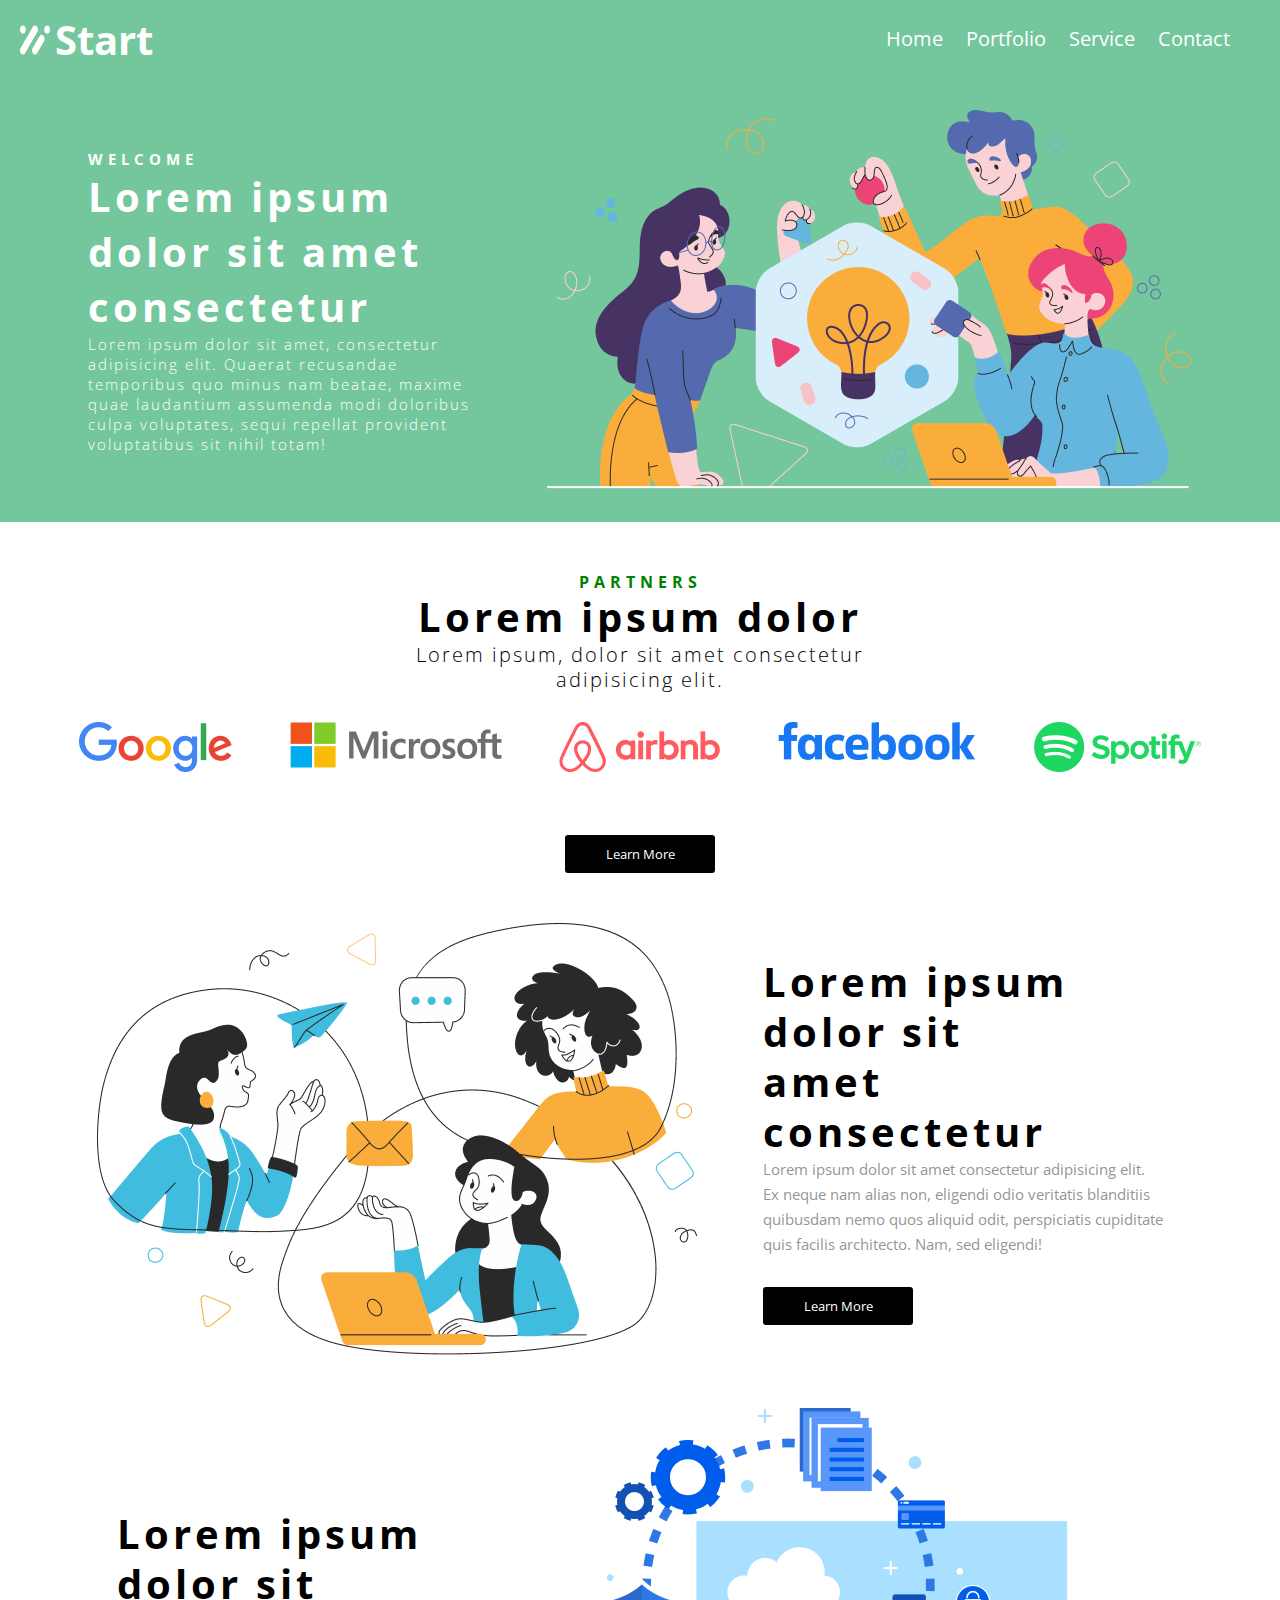
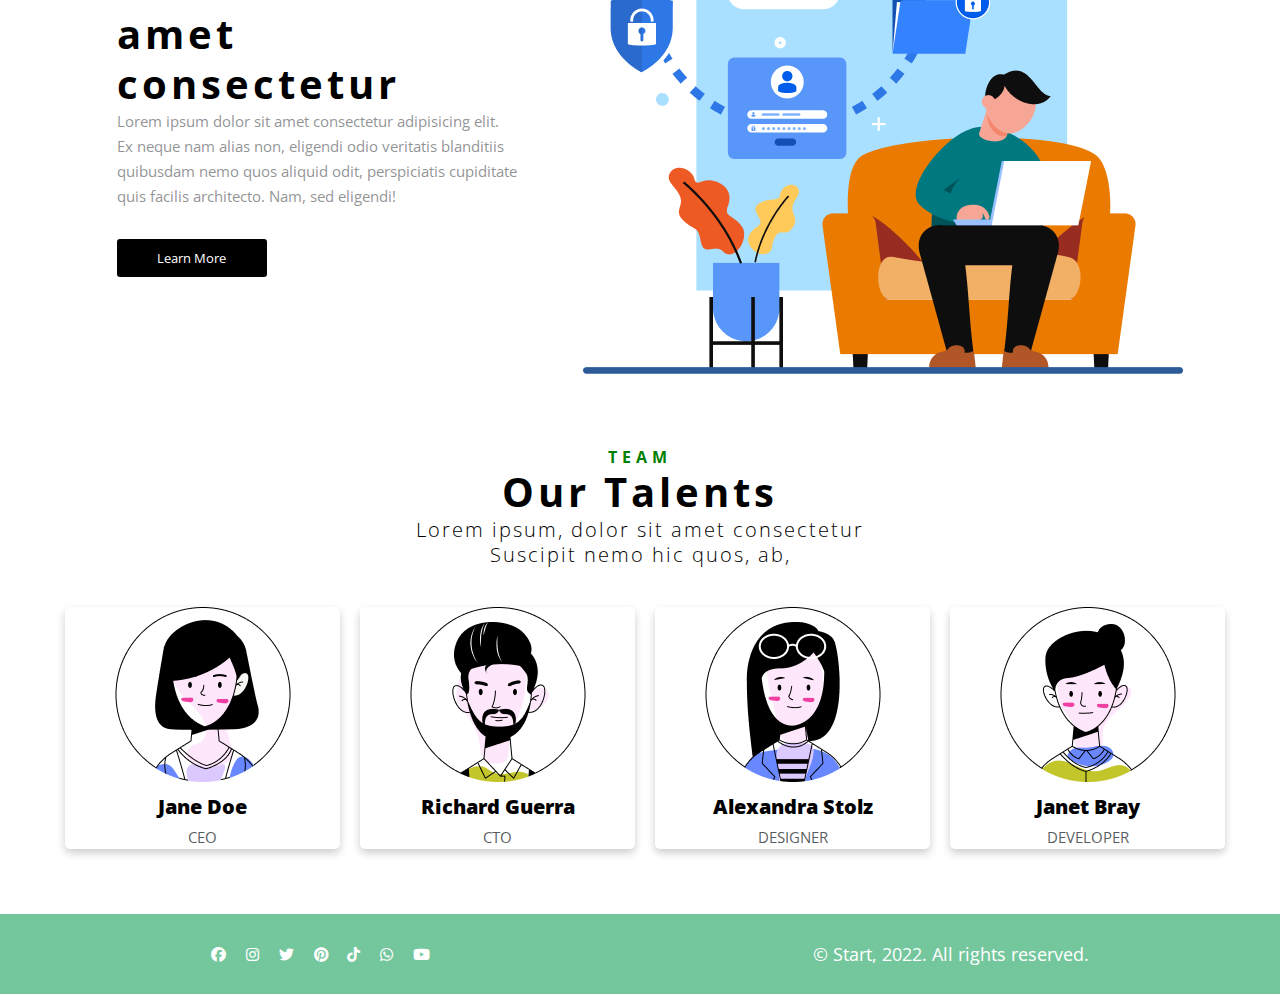
<file: index.html>
<!DOCTYPE html>
<html lang="en">

<head>
    <meta charset="UTF-8">
    <meta name="viewport" content="width=device-width, initial-scale=1.0">
    <title>Document</title>

    <!-- font-awesome -->
    <link rel="stylesheet" href="https://cdnjs.cloudflare.com/ajax/libs/font-awesome/6.5.1/css/all.min.css">

    <!-- styles.css -->
    <link rel="stylesheet" href="styles.css">
    <link rel="stylesheet" href="custom.css">
</head>

<body>

    <!-- header -->
    <header>
        <a href="" class="logo"><img src="images/Group 1.png" alt="">Start</a>

        <nav>
            <input type="checkbox" id="check">
            <label for="check" class="checkbtn">
                <img src="images/list 1.png">
            </label>
            <ul>
                <li><a href="index.html">Home</a></li>
                <li><a href="portfolio.html">Portfolio</a></li>
                <li><a href="service.html">Service</a></li>
                <li><a href="contact.html">Contact</a></li>
            </ul>
        </nav>
    </header>

    <!-- about container -->
    <div class="main">
        <div class="about">
            <h6>WELCOME</h6>
            <h4>Lorem ipsum dolor sit amet consectetur</h4>
            <p>Lorem ipsum dolor sit amet, consectetur adipisicing elit. Quaerat recusandae temporibus quo minus nam
                beatae, maxime quae laudantium assumenda modi doloribus culpa voluptates, sequi repellat provident
                voluptatibus sit nihil totam!</p>
        </div>
        <div>
            <img src="images/Group.png" alt="">
        </div>
    </div>

    <!-- company partners -->

    <div class="partners">
        <h6>PARTNERS</h6>
        <h4>Lorem ipsum dolor</h4>
        <p>Lorem ipsum, dolor sit amet consectetur <br> adipisicing elit.</p>
        <ul>
            <li><img src="images/img1.png" alt=""></li>
            <li><img src="images/img2.png" alt=""></li>
            <li><img src="images/img3.png" alt=""></li>
            <li><img src="images/img4.png" alt=""></li>
            <li><img src="images/img5.png" alt=""></li>
        </ul>
        <button>Learn More</button>
    </div>

    <!-- about  company -->
    <div class="learn">
        <div>
            <img src="images/Group2.png" alt="">
        </div>
        <div class="learn-more">
            <h4>Lorem ipsum dolor sit <br>amet consectetur</h4>
            <p>Lorem ipsum dolor sit amet consectetur adipisicing elit. Ex neque nam alias non, eligendi odio veritatis
                blanditiis quibusdam nemo quos aliquid odit, perspiciatis cupiditate quis facilis architecto. Nam, sed
                eligendi!</p>
            <button>Learn More</button>
        </div>
    </div>

    <div class="learn2">
        <div class="learn-more">
            <h4>Lorem ipsum dolor sit <br>amet consectetur</h4>
            <p>Lorem ipsum dolor sit amet consectetur adipisicing elit. Ex neque nam alias non, eligendi odio veritatis
                blanditiis quibusdam nemo quos aliquid odit, perspiciatis cupiditate quis facilis architecto. Nam, sed
                eligendi!</p>
            <button>Learn More</button>
        </div>
        <div>
            <img src="images/Group (1).png" alt="">
        </div>
    </div>

    <!-- team member -->

    <div class="team">
        <h6>TEAM</h6>
        <h4>
            Our Talents
        </h4>
        <p>Lorem ipsum, dolor sit amet consectetur <br>
            Suscipit nemo hic quos, ab,</p>
        <div class="cards">
            <div class="card">
                <img src="images/Group 14.png" alt="Avatar">
                <div class="container">
                    <h4><b>Jane Doe</b></h4>
                    <p>CEO</p>
                </div>
            </div>

            <div class="card">
                <img src="images/Group 15.png" alt="Avatar">
                <div class="container">
                    <h4><b>Richard Guerra</b></h4>
                    <p>CTO</p>
                </div>
            </div>

            <div class="card">
                <img src="images/Group 15 (1).png" alt="Avatar">
                <div class="container">
                    <h4><b>Alexandra Stolz</b></h4>
                    <p>DESIGNER</p>
                </div>
            </div>

            <div class="card">
                <img src="images/Group 15 (2).png" alt="Avatar">
                <div class="container">
                    <h4><b>Janet Bray</b></h4>
                    <p>DEVELOPER</p>
                </div>
            </div>
        </div>
    </div>

    <!-- footer -->

    <footer>
        <ul>
            <li><i class="fa-brands fa-facebook"></i></li>
            <li><i class="fa-brands fa-instagram"></i></li>
            <li><i class="fa-brands fa-twitter"></i></li>
            <li><i class="fa-brands fa-pinterest"></i></li>
            <li><i class="fa-brands fa-tiktok"></i></li>
            <li><i class="fa-brands fa-whatsapp"></i></li>
            <li><i class="fa-brands fa-youtube"></i></li>
        </ul>

        <p>© Start, 2022. All rights reserved.</p>
    </footer>



</body>

</html>
</file>
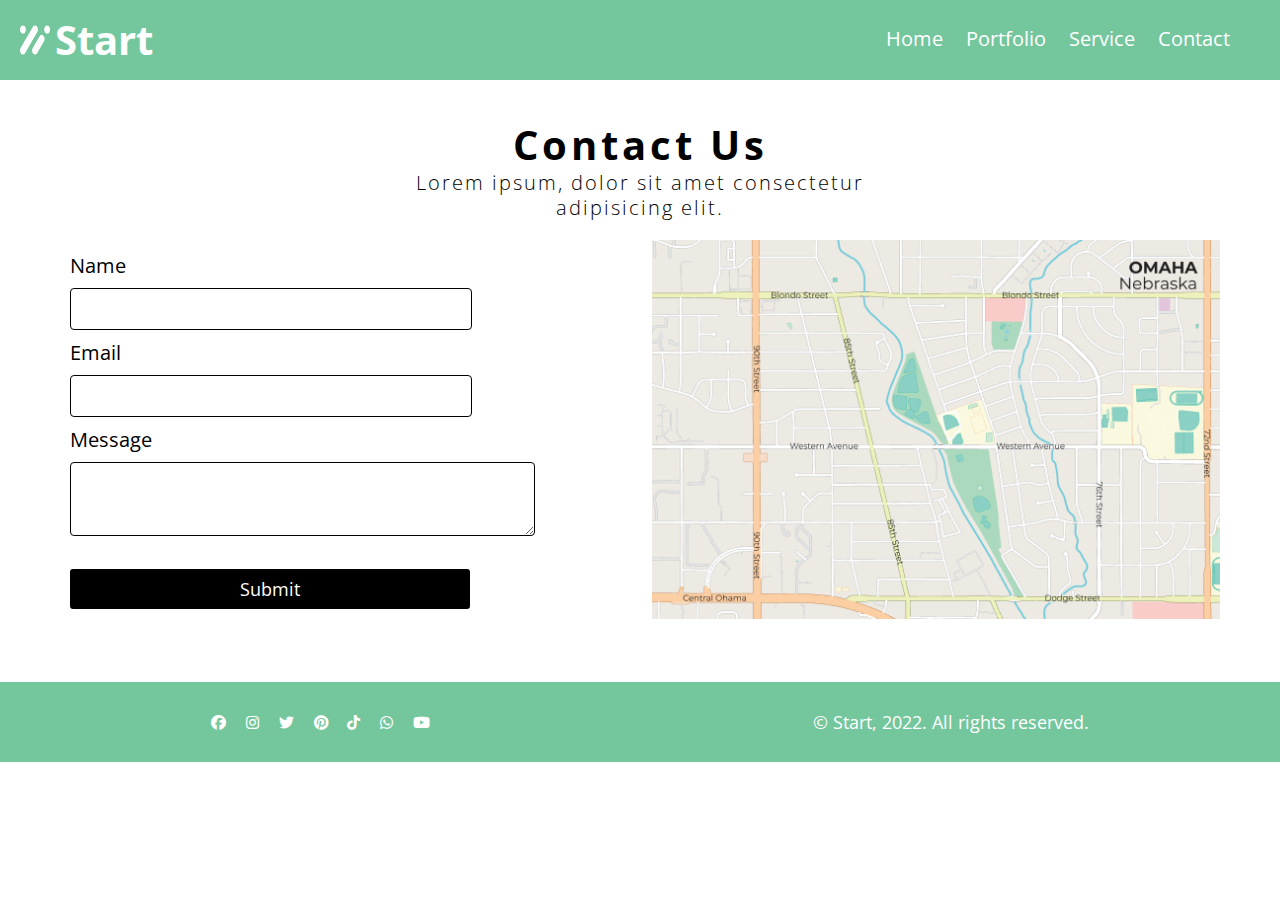
<file: contact.html>
<!DOCTYPE html>
<html lang="en">

<head>
    <meta charset="UTF-8">
    <meta name="viewport" content="width=device-width, initial-scale=1.0">
    <title>Document</title>

    <!-- font-awesome -->
    <link rel="stylesheet" href="https://cdnjs.cloudflare.com/ajax/libs/font-awesome/6.5.1/css/all.min.css">

    <!-- styles.css -->
    <link rel="stylesheet" href="styles.css">
    <link rel="stylesheet" href="custom.css">

</head>

<body>

    <header>
        <a href="" class="logo"><img src="images/Group 1.png" alt="">Start</a>

        <nav>
            <input type="checkbox" id="check">
            <label for="check" class="checkbtn">
                <img src="images/list 1.png">
            </label>
            <ul>
                <li><a href="index.html">Home</a></li>
                <li><a href="portfolio.html">Portfolio</a></li>
                <li><a href="service.html">Service</a></li>
                <li><a href="contact.html">Contact</a></li>
            </ul>
        </nav>
    </header>

    <div class="contact">
        <h4>
            Contact Us
        </h4>
        <p>Lorem ipsum, dolor sit amet consectetur <br>
            adipisicing elit.</p>

        <div class="details">
            <div class="form">
                <label for="">Name</label> <br>
                <input type="text"> <br>
                <label for="">Email</label> <br>
                <input type="text"> <br>
                <label for="">Message</label> <br>
                <textarea name="" id="" cols="56" rows="4"></textarea> <br>
                <button>Submit</button>
            </div>
            <div class="map">
                <img src="images/map.png" alt="">
            </div>

        </div>
    </div>

    <footer>
        <ul>
            <li><i class="fa-brands fa-facebook"></i></li>
            <li><i class="fa-brands fa-instagram"></i></li>
            <li><i class="fa-brands fa-twitter"></i></li>
            <li><i class="fa-brands fa-pinterest"></i></li>
            <li><i class="fa-brands fa-tiktok"></i></li>
            <li><i class="fa-brands fa-whatsapp"></i></li>
            <li><i class="fa-brands fa-youtube"></i></li>
        </ul>

        <p>© Start, 2022. All rights reserved.</p>
    </footer>

</body>

</html>
</file>
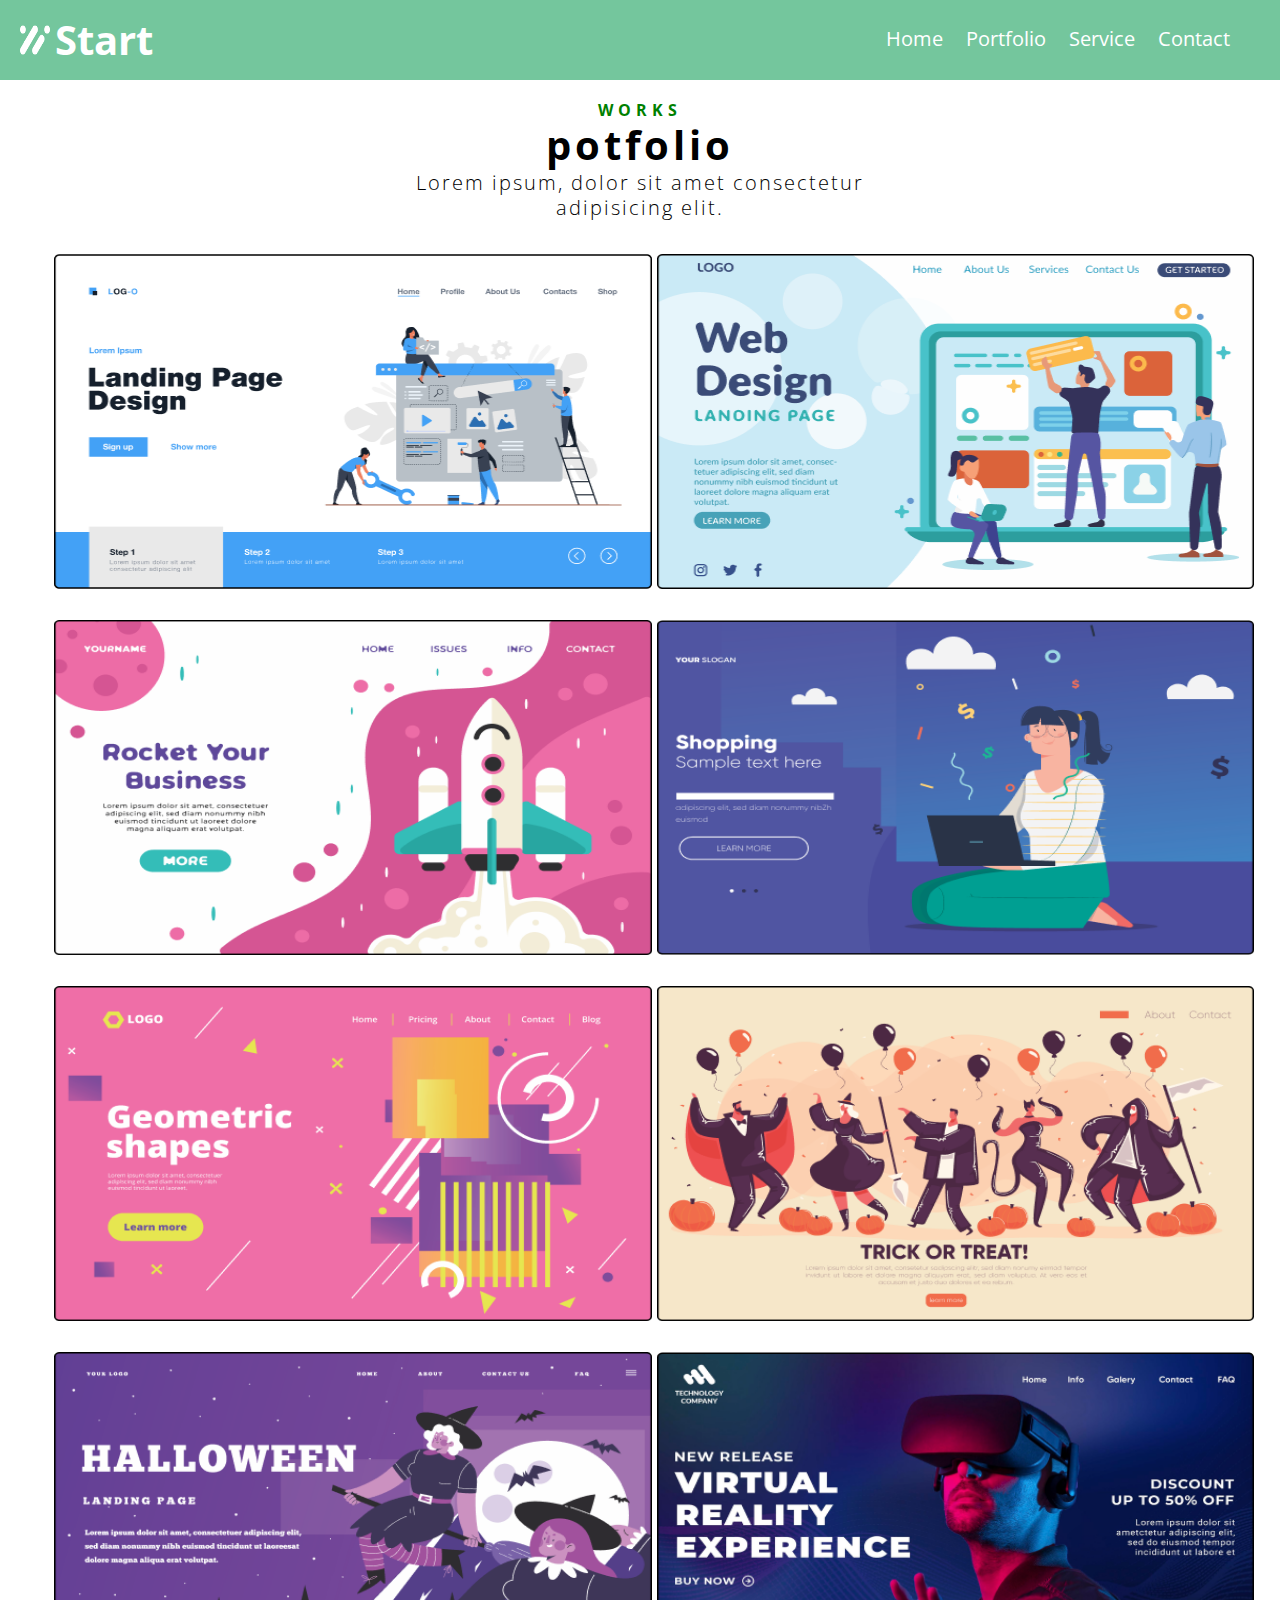
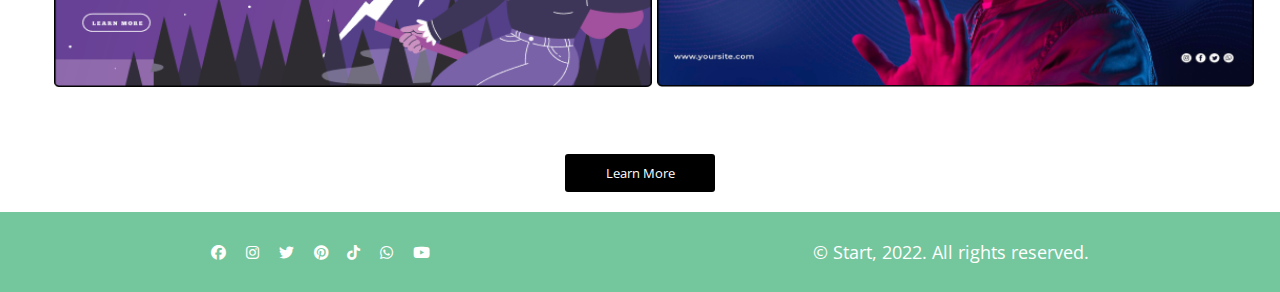
<file: portfolio.html>
<!DOCTYPE html>
<html lang="en">

<head>
    <meta charset="UTF-8">
    <meta name="viewport" content="width=device-width, initial-scale=1.0">
    <title>Document</title>

    <!-- font-awesome -->
    <link rel="stylesheet" href="https://cdnjs.cloudflare.com/ajax/libs/font-awesome/6.5.1/css/all.min.css">

     <!-- styles.css -->
    <link rel="stylesheet" href="styles.css">
    <link rel="stylesheet" href="custom.css">
</head>

<body>
    <header>
        <a href="" class="logo"><img src="images/Group 1.png" alt="">Start</a>

        <nav>
            <input type="checkbox" id="check">
            <label for="check" class="checkbtn">
                <img src="images/list 1.png">
            </label>
            <ul>
                <li><a href="index.html">Home</a></li>
                <li><a href="portfolio.html">Portfolio</a></li>
                <li><a href="service.html">Service</a></li>
                <li><a href="contact.html">Contact</a></li>
            </ul>
        </nav>
    </header>

    <div class="potfolio">
        <h6>WORKS</h6>
        <h4>
            potfolio
        </h4>
        <p>Lorem ipsum, dolor sit amet consectetur <br>
            adipisicing elit.</p>
        <div class="template">
            <li><img src="images/1.png" alt=""></li>
            <li><img src="images/2.png" alt=""></li>
            <li><img src="images/3.png" alt=""></li>
            <li><img src="images/4.png" alt=""></li>
            <li><img src="images/5.png" alt=""></li>
            <li><img src="images/6.png" alt=""></li>
            <li><img src="images/7.png" alt=""></li>
            <li><img src="images/8.png" alt=""></li>
        </div>

        <button>Learn More</button>
    </div>

    <footer>
        <ul>
            <li><i class="fa-brands fa-facebook"></i></li>
            <li><i class="fa-brands fa-instagram"></i></li>
            <li><i class="fa-brands fa-twitter"></i></li>
            <li><i class="fa-brands fa-pinterest"></i></li>
            <li><i class="fa-brands fa-tiktok"></i></li>
            <li><i class="fa-brands fa-whatsapp"></i></li>
            <li><i class="fa-brands fa-youtube"></i></li>
        </ul>

        <p>© Start, 2022. All rights reserved.</p>
    </footer>
</body>

</html>
</file>
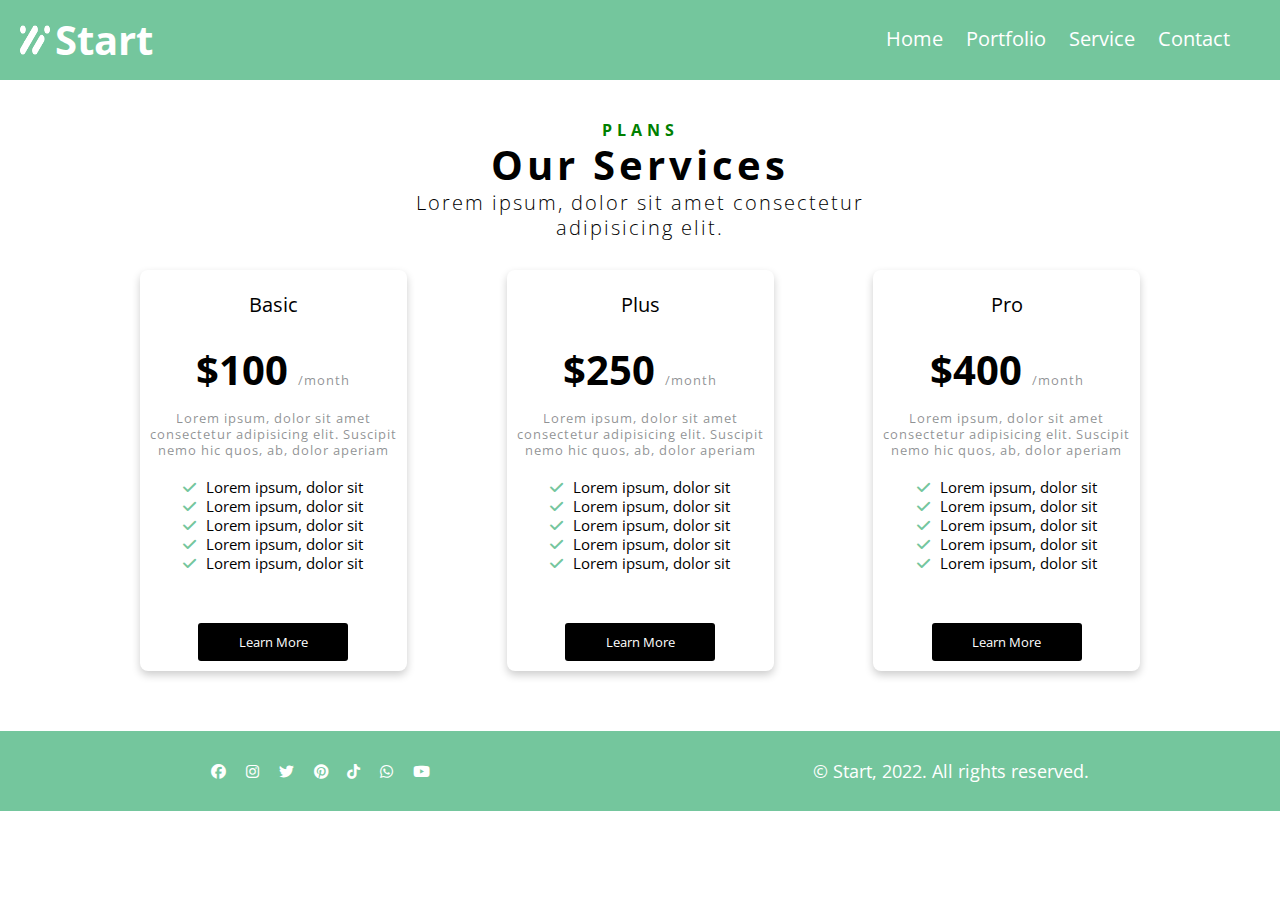
<file: service.html>
<!DOCTYPE html>
<html lang="en">

<head>
    <meta charset="UTF-8">
    <meta name="viewport" content="width=device-width, initial-scale=1.0">
    <title>Document</title>

    <!-- font-awesome -->
    <link rel="stylesheet" href="https://cdnjs.cloudflare.com/ajax/libs/font-awesome/6.5.1/css/all.min.css">

    <!-- styles.css -->
    <link rel="stylesheet" href="styles.css">
    <link rel="stylesheet" href="custom.css">

</head>

<body>

    <header>
        <a href="" class="logo"><img src="images/Group 1.png" alt="">Start</a>

        <nav>
            <input type="checkbox" id="check">
            <label for="check" class="checkbtn">
                <img src="images/list 1.png">
            </label>
            <ul>
                <li><a href="index.html">Home</a></li>
                <li><a href="portfolio.html">Portfolio</a></li>
                <li><a href="service.html">Service</a></li>
                <li><a href="contact.html">Contact</a></li>
            </ul>
        </nav>
    </header>

    <div class="service">
        <h6>PLANS</h6>
        <h4>
            Our Services
        </h4>
        <p>Lorem ipsum, dolor sit amet consectetur <br>
            adipisicing elit.</p>
    

    <div class="pricing">
        <div class="plan">
            <h3>Basic</n3>
                <h4>$100 <span>/month</span></h4>
                <p id="p2">Lorem ipsum, dolor sit amet <br>consectetur adipisicing elit. Suscipit <br>nemo hic quos, ab,
                    dolor aperiam</p>

                <ul>
                    <li><i class="fa-solid fa-check"></i>Lorem ipsum, dolor sit </li>
                    <li><i class="fa-solid fa-check"></i>Lorem ipsum, dolor sit </li>
                    <li><i class="fa-solid fa-check"></i>Lorem ipsum, dolor sit </li>
                    <li><i class="fa-solid fa-check"></i>Lorem ipsum, dolor sit </li>
                    <li><i class="fa-solid fa-check"></i>Lorem ipsum, dolor sit </li>
                </ul>

                <button>Learn More</button>
        </div>

        <div class="plan">
            <h3>Plus</n3>
                <h4>$250 <span>/month</span></h4>
                <p id="p2">Lorem ipsum, dolor sit amet <br>consectetur adipisicing elit. Suscipit <br>nemo hic quos, ab,
                    dolor aperiam</p>

                <ul>
                    <li><i class="fa-solid fa-check"></i>Lorem ipsum, dolor sit </li>
                    <li><i class="fa-solid fa-check"></i>Lorem ipsum, dolor sit </li>
                    <li><i class="fa-solid fa-check"></i>Lorem ipsum, dolor sit </li>
                    <li><i class="fa-solid fa-check"></i>Lorem ipsum, dolor sit </li>
                    <li><i class="fa-solid fa-check"></i>Lorem ipsum, dolor sit </li>
                </ul>

                <button>Learn More</button>
        </div>

        <div class="plan">
            <h3>Pro</n3>
                <h4>$400 <span>/month</span></h4>
                <p id="p2">Lorem ipsum, dolor sit amet <br>consectetur adipisicing elit. Suscipit <br>nemo hic quos, ab,
                    dolor aperiam</p>

                <ul>
                    <li><i class="fa-solid fa-check"></i>Lorem ipsum, dolor sit </li>
                    <li><i class="fa-solid fa-check"></i>Lorem ipsum, dolor sit </li>
                    <li><i class="fa-solid fa-check"></i>Lorem ipsum, dolor sit </li>
                    <li><i class="fa-solid fa-check"></i>Lorem ipsum, dolor sit </li>
                    <li><i class="fa-solid fa-check"></i>Lorem ipsum, dolor sit </li>
                </ul>

                <button>Learn More</button>
        </div>
    </div>
</div>

    <footer>
        <ul>
            <li><i class="fa-brands fa-facebook"></i></li>
            <li><i class="fa-brands fa-instagram"></i></li>
            <li><i class="fa-brands fa-twitter"></i></li>
            <li><i class="fa-brands fa-pinterest"></i></li>
            <li><i class="fa-brands fa-tiktok"></i></li>
            <li><i class="fa-brands fa-whatsapp"></i></li>
            <li><i class="fa-brands fa-youtube"></i></li>
        </ul>

        <p>© Start, 2022. All rights reserved.</p>
    </footer>

</body>

</html>
</file>
<file: styles.css>
@import url("https://fonts.googleapis.com/css2?family=Open+Sans:ital,wght@0,300..800;1,300..800&family=Playfair+Display:ital,wght@0,400..900;1,400..900&family=Poppins:wght@200;300;400;500;600;700&family=Roboto:ital,wght@0,100;0,300;0,400;0,500;0,700;0,900;1,100;1,300;1,400;1,500;1,700;1,900&display=swap");

* {
  margin: 0;
  padding: 0;
  text-decoration: none;
  list-style: none;
  font-family: "Open Sans", sans-serif;
}

html {
  font-size: 62%;
  overflow-x: hidden;
  scroll-behavior: smooth;
}

header {
  display: flex;
  justify-content: space-between;
  align-items: center;
  background-color: #74c69d;
  width: 100%;
  height: 80px;
}

a.logo {
  font-weight: bolder;
  font-size: 40px;
  line-height: 50px;
  margin-left: 2rem;
}

header .logo img {
  height: 30px;
  width: 30px;
  padding-right: 0.5rem;
}

header a {
  color: #ffffff;
  text-decoration: none;
  font-size: 20px;
  line-height: 25px;
}

header.logo img {
  margin-right: 10px;
}

nav ul {
  margin-right: 40px;
}

nav ul li {
  display: inline;
  line-height: 25px;
  margin: 0 10px;
}

nav ul li a {
  text-decoration: none;
  color: #ffffff;
}

nav ul li a:hover {
  color: darkgreen;
}

.checkbtn {
  float: right;
  line-height: 80px;
  margin-right: 20px;
  display: none;
  cursor: pointer;
}

#check {
  display: none;
  cursor: pointer;
}

.main {
  background-color: #74c69d;
  display: flex;
  align-items: center;
  padding: 30px;
  justify-content: space-evenly;
}

.main .about h6,
.about h4,
.about p {
  color: #ffffff;
}

.main .about h6 {
  font-size: 15px;
  font-weight: 200px;
  word-wrap: break-word;
}

.main .about h4 {
  font-size: 40px;
  font-weight: bold;
  line-height: 55px;
  max-width: 400px;
  word-wrap: break-word;
}

.main .about p {
  font-size: 15px;
  font-weight: lighter;
  max-width: 400px;
  letter-spacing: 2px;
  line-height: 20px;
  word-wrap: break-word;
}

.partners {
  text-align: center;
  margin: 50px;
}

h6 {
  color: green;
  line-height: 20px;
  letter-spacing: 5px;
  font-size: 16px;
}

h4 {
  font-weight: bold;
  font-size: 40px;
  line-height: 50px;
  letter-spacing: 4px;
  word-wrap: break-word;
}

p {
  font-weight: lighter;
  font-size: 20px;
  line-height: 25px;
  letter-spacing: 2px;
  word-wrap: break-word;
}

.partners ul {
  display: flex;
  justify-content: space-around;
  margin: 30px 0;
}

button {
  background-color: black;
  color: white;
  padding: 10px;
  width: 150px;
  border: black;
  border-radius: 3px;
  margin-top: 30px;
}

.learn,
.learn2 {
  display: flex;
  align-items: center;
  justify-content: space-evenly;
  margin: 50px;
}

.learn .learn-more,
.learn2 .learn-more {
  padding: 10px;
  margin: 10px;
  width: 400px;
}

.learn h4,
.learn2 h4 {
  font-size: 40px;
  font-weight: 700;
  line-height: 50px;
  word-wrap: break-word;
}

.learn p,
.learn2 p {
  font-size: 15px;
  font-weight: 400;
  line-height: 25px;
  letter-spacing: 0px;
  text-align: left;
  word-wrap: break-word;
  color: #21252980;
}

.team {
  text-align: center;
  margin: 30px;
  padding: 20px;
}

.cards {
  width: 100%;
  display: flex;
  margin-top: 25px;
  padding: 5px;
  justify-content: space-evenly;
}
.card {
  box-shadow: 0 4px 8px 0 rgba(0, 0, 0, 0.2);
  width: 100%;
  border-radius: 5px;
  margin: 10px;
}

.card:hover {
  box-shadow: 0 8px 16px 0 rgba(0, 0, 0, 0.2);
}

.container {
  padding: 2px 16px;
}

.card .container h4 {
  font-size: 20px;
  font-weight: 700;
  line-height: 40px;
  letter-spacing: 0px;
}

.card .container p {
  font-size: 15px;
  font-weight: 400;
  line-height: 20px;
  letter-spacing: 0px;
  color: #212529bf;
}

footer {
  display: flex;
  justify-content: space-around;
  background-color: #74c69d;
  text-align: center;
  height: 80px;
  align-items: center;
}

footer ul {
  display: flex;
}

footer ul li {
  margin-left: 2rem;
  font-size: 1.5rem;
  color: #ffffff;
  line-height: 25px;
}

footer p {
  font-size: 18px;
  font-weight: 400;
  line-height: 25px;
  letter-spacing: 0px;
  color: #ffffff;
}

/* portfolio.html */

.potfolio {
  text-align: center;
  margin: 20px;
}

.potfolio .template {
  margin: 20px;
  display: grid;
  grid-template-columns: 1fr 1fr;
  column-gap: 5px;
}

.potfolio .template img {
  margin: 14px;
  object-fit: fill;
  width: 100%;
  height: 335px;
}

/* service.html */

.service {
  text-align: center;
  margin: 20px;
  padding: 20px;
}

.pricing {
  width: 100%;
  margin-top: 30px;
  display: flex;
  justify-content: space-evenly;
}

.pricing .plan {
  border-radius: 8px;
  text-align: center;
  padding: 10px;
  margin-bottom: 20px;
  height: auto;
  box-shadow: 0 4px 8px 0 rgba(0, 0, 0, 0.2);
}

.pricing .plan:hover {
  box-shadow: 0 8px 16px 0 rgba(0, 0, 0, 0.2);
}

.pricing .plan h3 {
  font-size: 2rem;
  font-weight: 400;
  line-height: 50px;
  letter-spacing: 0px;
}

.pricing .plan h4 {
  font-size: 40px;
  font-weight: 700;
  line-height: 80px;
  letter-spacing: 0px;
}

.pricing .plan span,
.pricing .plan p {
  font-size: 13px;
  font-weight: 400;
  line-height: 16px;
  letter-spacing: 1px;
  color: #21252980;
}

.pricing .plan ul {
  margin: 20px;
}

.pricing .plan ul li {
  font-size: 15px;
  font-weight: 400;
  line-height: 19px;
  letter-spacing: 0px;
  text-align: center;
}

.pricing .plan ul li i {
  margin-right: 1rem;
  font-size: 1.5rem;
  color: #74c69d;
}

/* contact-us.html */

.contact {
  text-align: center;
  margin: 20px;
  padding: 20px;
}

.contact .details {
  display: flex;
  margin: 20px;
  justify-content: space-around;
  text-align: left;
  align-items: center;
}

.contact .details .form label {
  font-size: 20px;
  font-weight: 400;
  line-height: 25px;
  letter-spacing: 0px;
}

.contact .details .form {
  width: 50%;
  padding: 10px;
}
.contact .details .form textarea {
  margin: 1rem 0;
  border-radius: 4px;
  border: 1px solid black;
}

.contact .details .form input {
  width: 400px;
  height: 40px;
  margin: 1rem 0;
  border-radius: 4px;
  border: 1px solid black;
  word-wrap: break-word;
}
.contact .map img {
  width: 100%;
  height: auto;
}

.details button {
  background-color: black;
  color: white;
  padding: 10px;
  width: 400px;
  font-size: 18px;
  line-height: 20px;
  border: black;
  border-radius: 3px;
  margin-top: 20px;
}
</file>
<file: custom.css>
@media screen and (max-width: 900px) {
  button {
    margin-top: 10px;
  }
  h4 {
    font-size: 25px;
    line-height: 35px;
  }
  p {
    font-size: 15px;
    line-height: 18px;
  }
  .main {
    padding: 20px;
    justify-content: space-around;
  }

  .main .about {
    width: 100%;
  }

  .main .about h4 {
    font-size: 35px;
    line-height: 45px;
  }

  .main img {
    width: 100%;
    height: auto;
  }

  .partners {
    margin: 20px;
  }

  .partners ul img {
    width: 90%;
    height: auto;
  }

  .learn,
  .learn2 {
    margin: 30px;
  }

  .learn .learn-more,
  .learn2 .learn-more {
    padding: 0;
    margin: 10px;
  }
  .learn img,
  .learn2 img {
    width: 80%;
    height: auto;
  }

  .learn h4,
  .learn2 h4 {
    font-size: 30px;
  }

  .learn p,
  .learn2 p {
    font-size: 13px;
  }
  .team {
    margin: 10px;
    padding: 0;
  }
  .cards {
    width: 100%;
  }
  .cards .card {
    width: 100%;
  }

  .cards .card img {
    width: auto;
    height: auto;
  }

  /* contact-us.html */
  .contact {
    text-align: center;
    margin: 10px;
    padding: 10px;
  }
  .contact .details {
    justify-content: space-around;
  }

  .contact .map img {
    width: 100%;
    height: auto;
  }

  .contact .details .form {
    width: 50%;
    text-align: left;
    margin: 20px;
  }

  .contact .details .form label {
    font-size: 15px;
  }

  .contact .details .form input {
    width: 100%;
    height: 30px;
  }
  .contact .details .form textarea {
    width: 100%;
    height: 60px;
  }

  .details button {
    width: 100%;
    margin-top: 0;
  }
}

@media screen and (max-width: 850px) {
  .cards {
    flex-direction: row;
    flex-wrap: wrap;
  }

  .cards .card {
    width: 45%;
  }
}

@media screen and (max-width: 600px) {

  a.logo{
    font-size: 35px;
  }
  nav ul {
    margin-right: 0;
  }
  header a {
    font-size: 15px;
  }
  button {
    margin-top: 10px;
  }
  h4 {
    font-size: 25px;
    line-height: 35px;
  }
  p {
    font-size: 15px;
    line-height: 18px;
  }
  .main {
    flex-direction: column;
    padding: 20px;
  }

  .main .about {
    width: 100%;
  }

  .main .about h4 {
    font-size: 35px;
    line-height: 45px;
  }

  .main img {
    width: 100%;
    height: auto;
  }

  .partners {
    margin: 20px;
  }

  .partners ul img {
    width: 85%;
    height: auto;
  }
  .learn,
  .learn2 {
    margin: 20px;
  }

  .learn .learn-more,
  .learn2 .learn-more {
    padding: 0;
    margin: 10px;
  }
  .learn img,
  .learn2 img {
    width: 80%;
    height: auto;
  }

  .learn h4,
  .learn2 h4 {
    font-size: 25px;
  }

  .learn p,
  .learn2 p {
    font-size: 10px;
  }

  .team {
    margin: 10px;
    padding: 0;
  }

  /* portfolio.html */
  .potfolio .template {
    margin: 20px;
    display: flex;
    flex-direction: column;
  }
  .potfolio .template img {
    width: 100%;
    height: auto;
    margin: 14px 0;
  }

  /* service.html */

  .service {
    margin: 5px;
    padding: 5px;
  }

  .pricing .plan p,
  .pricing .plan ul li {
    font-size: 13px;
  }
  /* contact-us.html */

  .contact .details {
    flex-direction: column-reverse;
    margin: 15px 0;
    align-items: center;
    justify-content: center;
  }
  .contact .details .map {
    width: 100%;
    margin-bottom: 20px;
  }
  .contact .details .map img {
    max-width: auto;
    width: 100%;
    height: auto;
  }

  .contact .details .form {
    width: 100%;
    text-align: left;
  }

  .contact .details .form label {
    font-size: 15px;
  }

  .contact .details .form input {
    width: 100%;
    height: 30px;
  }
  .contact .details .form textarea {
    width: 100%;
    height: 80px;
  }

  .details button {
    width: 100%;
  }
  footer {
    flex-direction: column;
  }
}

@media screen and (max-width: 500px){
  .learn {
    flex-direction: column;
    margin: 0;
  }

  .learn2 {
    flex-direction: column-reverse;
    margin: 0;
  }

  .learn img,
  .learn2 img {
    width: 100%;
    height: auto;
  }

  .learn .learn-more,
  .learn2 .learn-more {
    width: auto;
  }
}

@media screen and (max-width: 445px) {
  .checkbtn {
    display: block;
    margin-top: 30px;
  }
  nav ul {
    display: none;
  }

    /* service.html*/

    .service {
      text-align: center;
      margin: 20px;
      padding: 20px;
    }
  
    .pricing {
      flex-direction: column;
    }
    .pricing .plan p,
    .pricing .plan ul li {
      font-size: 13px;
    }

}

@media screen and (max-width: 375px) {
  /* index.html */

  .checkbtn {
    display: block;
    margin-top: 30px;
  }

  nav ul {
    display: none;
  }

  button {
    margin-top: 15px;
    width: 100% ;
  }
  h6 {
    font-size: 15px;
    line-height: 18px;
  }
  h4 {
    font-size: 25px;
    line-height: 35px;
  }
  p {
    font-size: 10px;
    line-height: 18px;
  }

  .main .about h6 {
    font-size: 15px;
    line-height: 40px;
  }

  .main .about h4 {
    font-size: 30px;
    line-height: 40px;
  }

  .main .about p {
    font-size: 12px;
    line-height: 20px;
  }

  .main img {
    width: 100%;
    height: auto;
    padding-top: 20px;
  }

  .partners ul {
    flex-direction: column;
  }
  .partners ul li {
    margin: 10px auto;
  }

  .partners ul img {
    width: 70%;
    height: auto;
  }

  .learn {
    margin: 10px;
  }

  .learn2 {
    margin: 10px;
  }

  .team {
    margin: 30px;
    padding: 20px;
  }

  .cards {
    flex-direction: column;
    align-items: center;
  }

  .cards .card {
    width: 80%;
  }

  .cards .card img {
    width: 100%;
    height: auto;
  }

  footer {
    flex-direction: column;
  }

  footer p {
    font-size: 15px;
  }

  footer ul li {
    margin-left: 1rem;
  }

  /* portfolio.html */

  .potfolio .template img {
    width: 100%;
    height: auto;
    margin: 14px 0;
  }

  /* contact-us.html */

  .contact {
    padding: 0;
  }
  .contact .details {
    flex-direction: column-reverse;
    margin: 15px 0;
    align-items: center;
    justify-content: center;
  }
  .contact .details .map {
    width: 100%;
    margin-bottom: 20px;
  }
  .contact .details .map img {
    max-width: auto;
    width: 100%;
    height: auto;
  }

  .contact .details .form {
    width: 100%;
    text-align: left;
  }

  .contact .details .form label {
    font-size: 15px;
  }

  .contact .details .form input {
    width: 100%;
    height: 30px;
  }
  .contact .details .form textarea {
    width: 100%;
    height: 80px;
  }

  .details button {
    width: 100%;
  }
}
</file>
